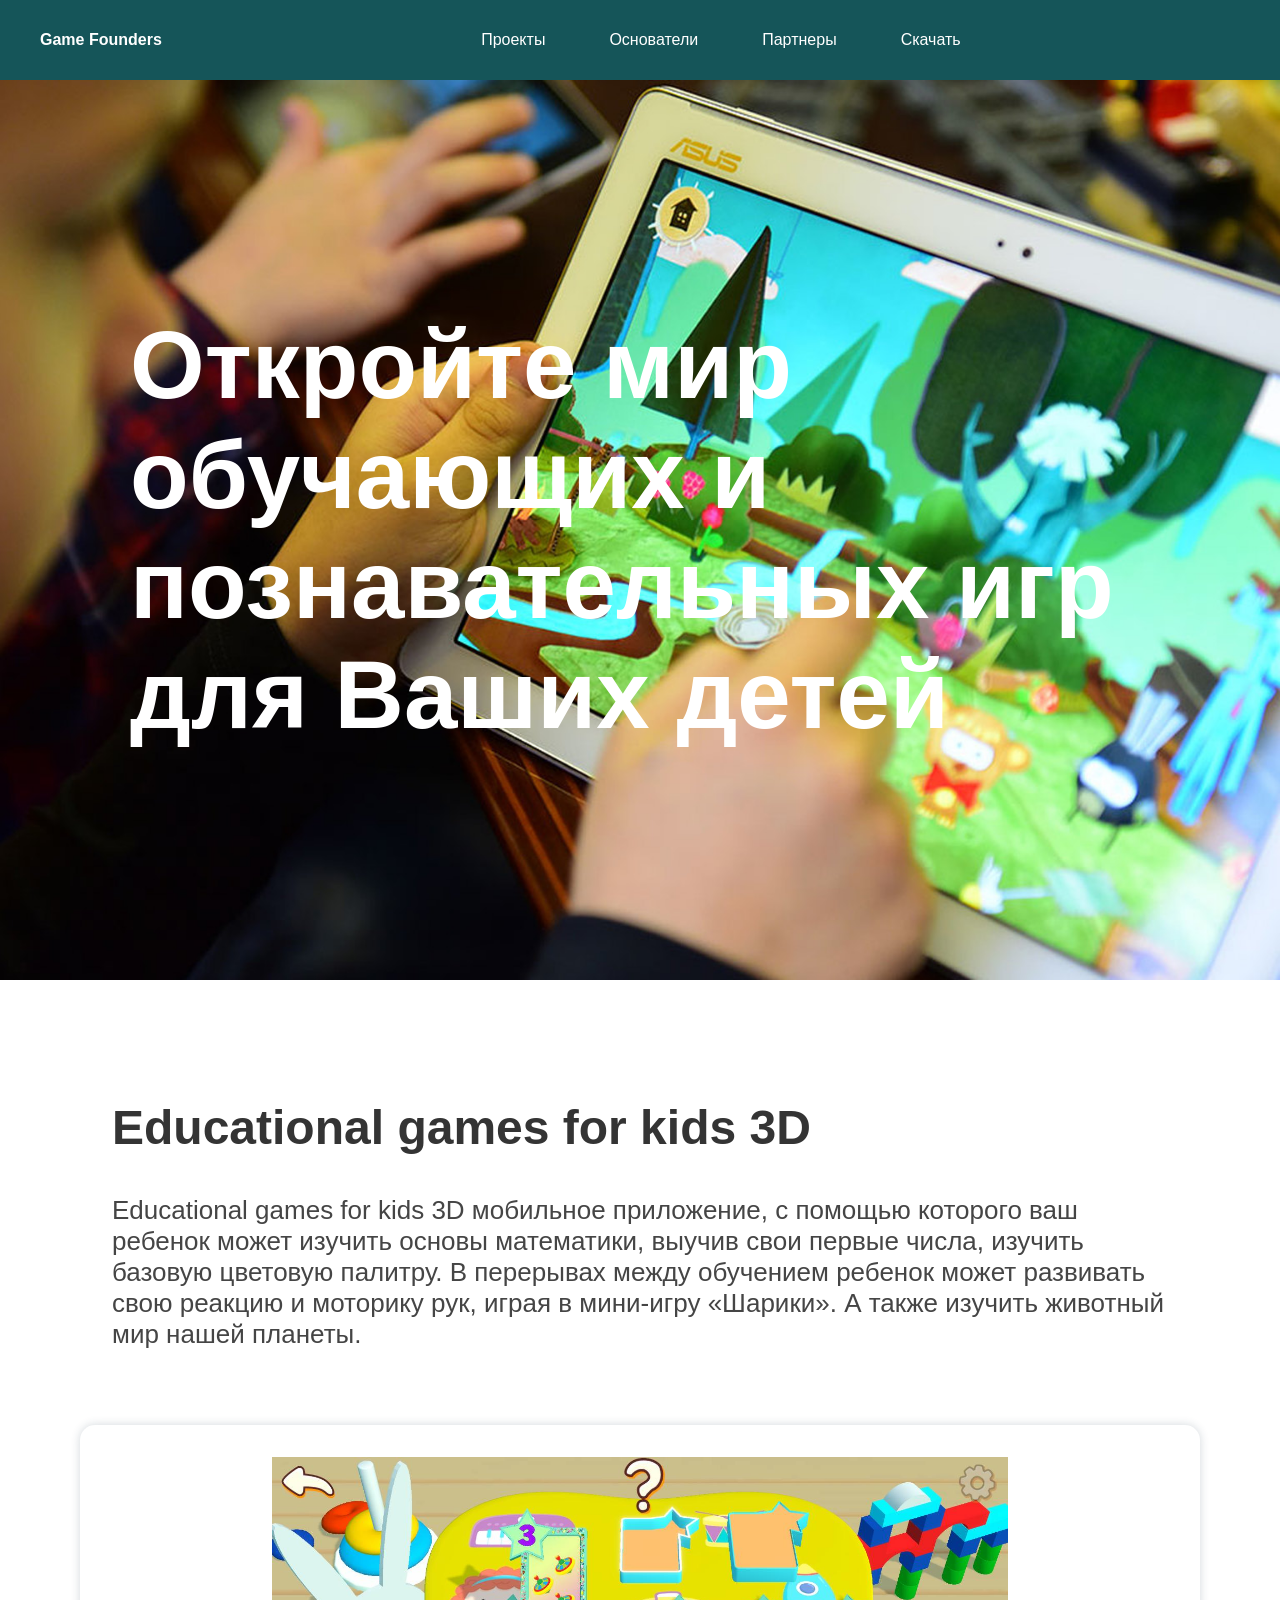
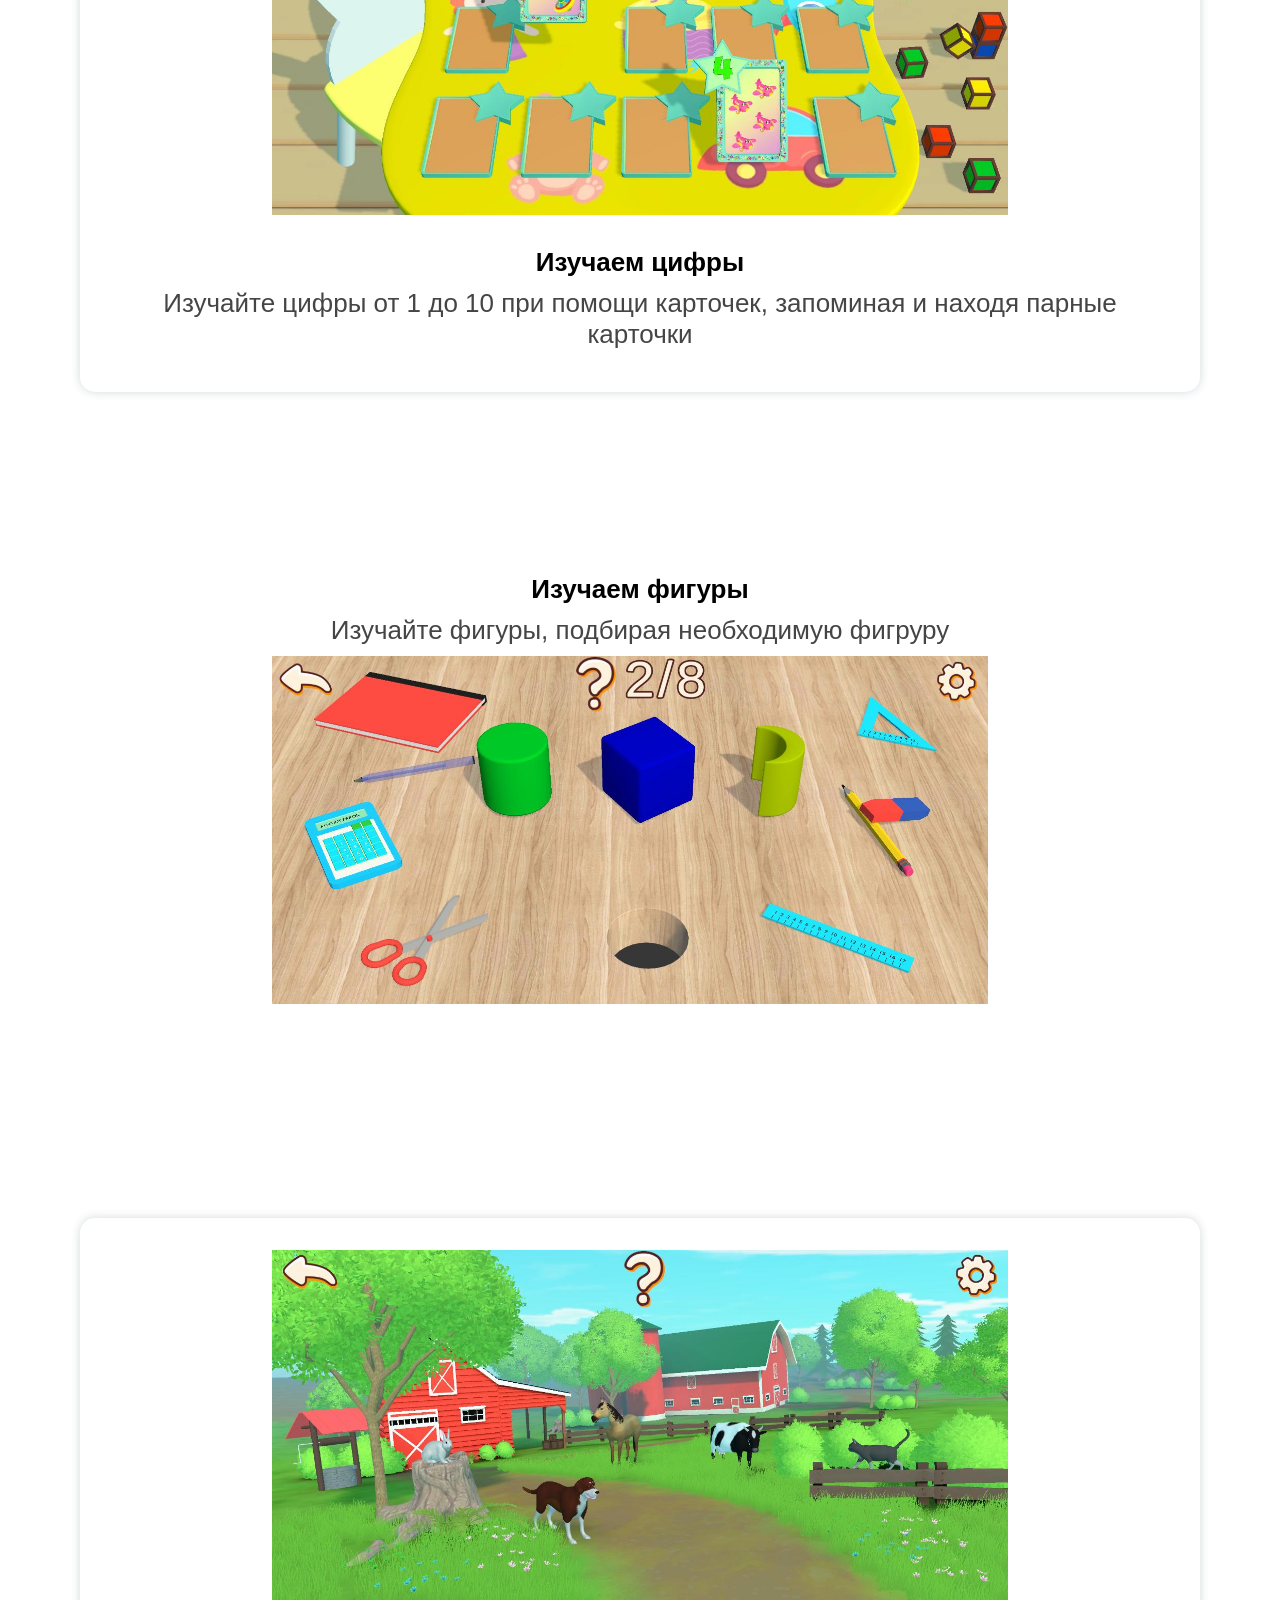
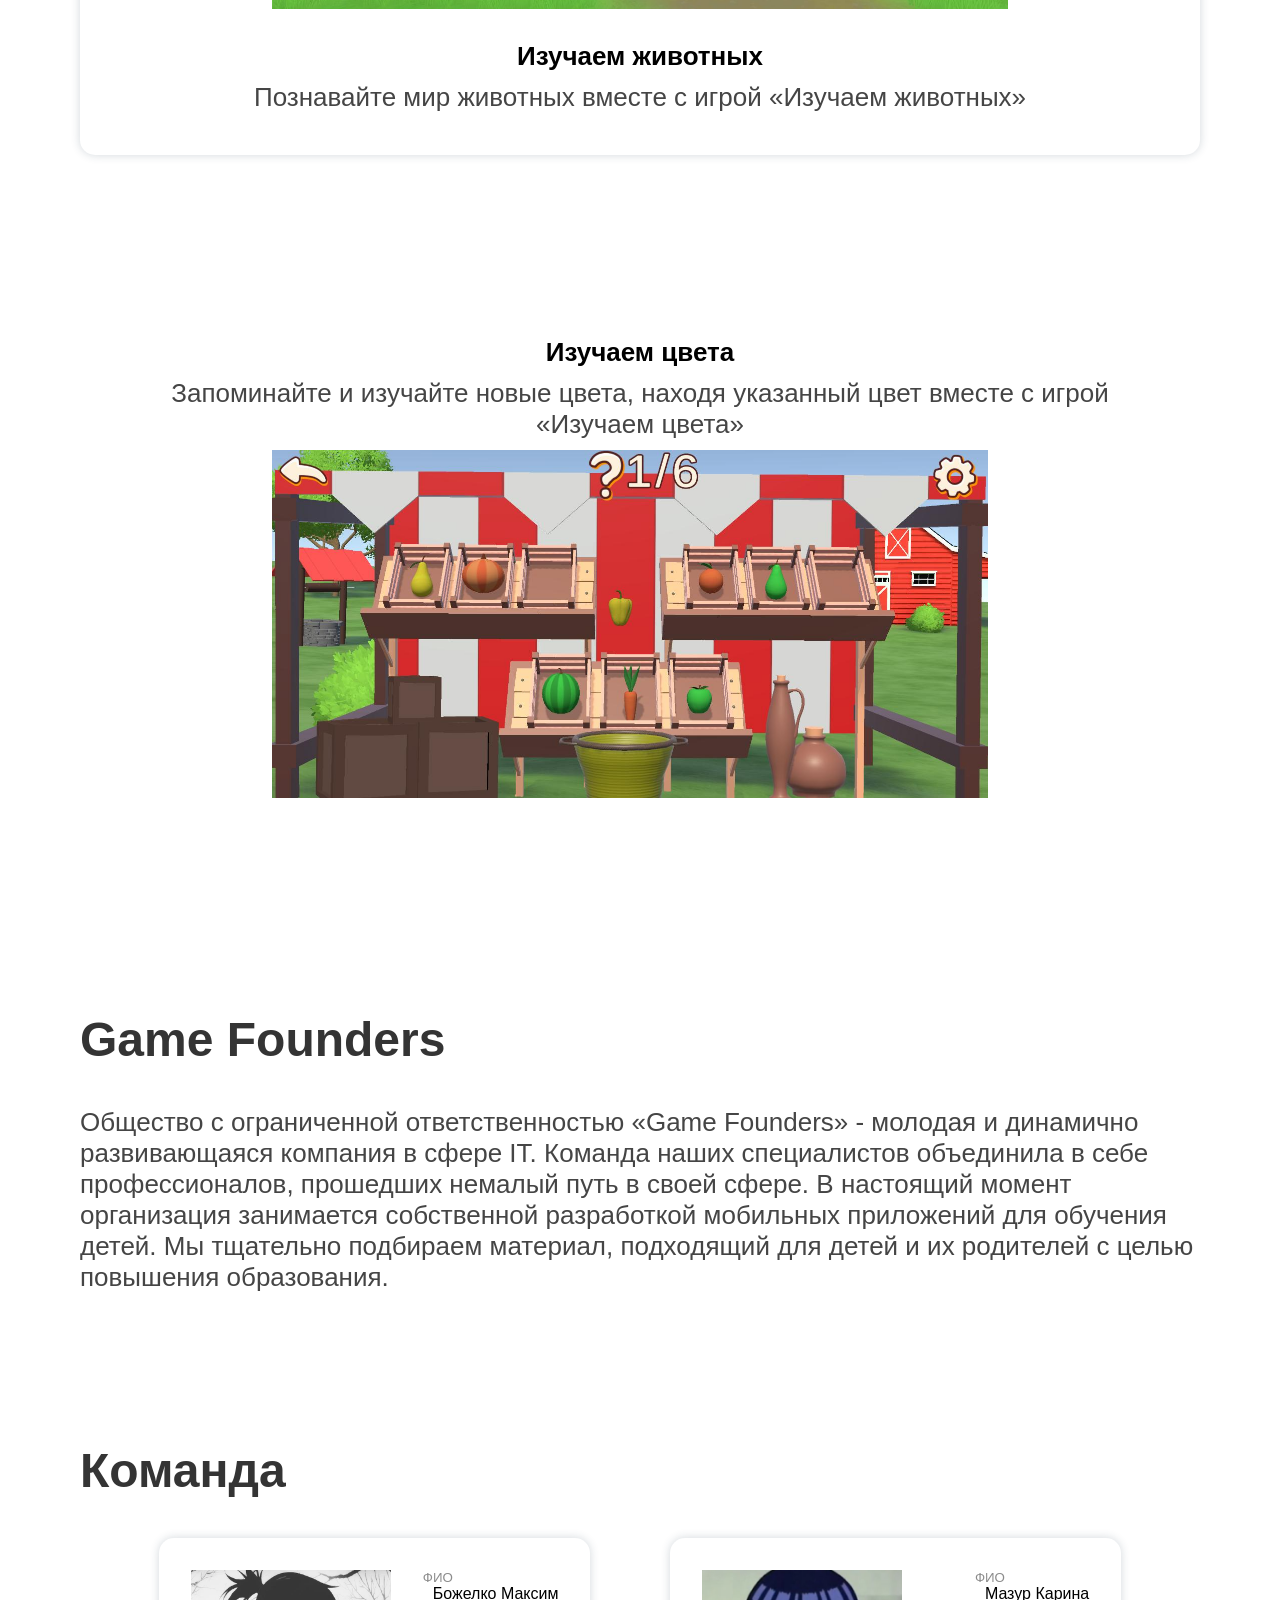
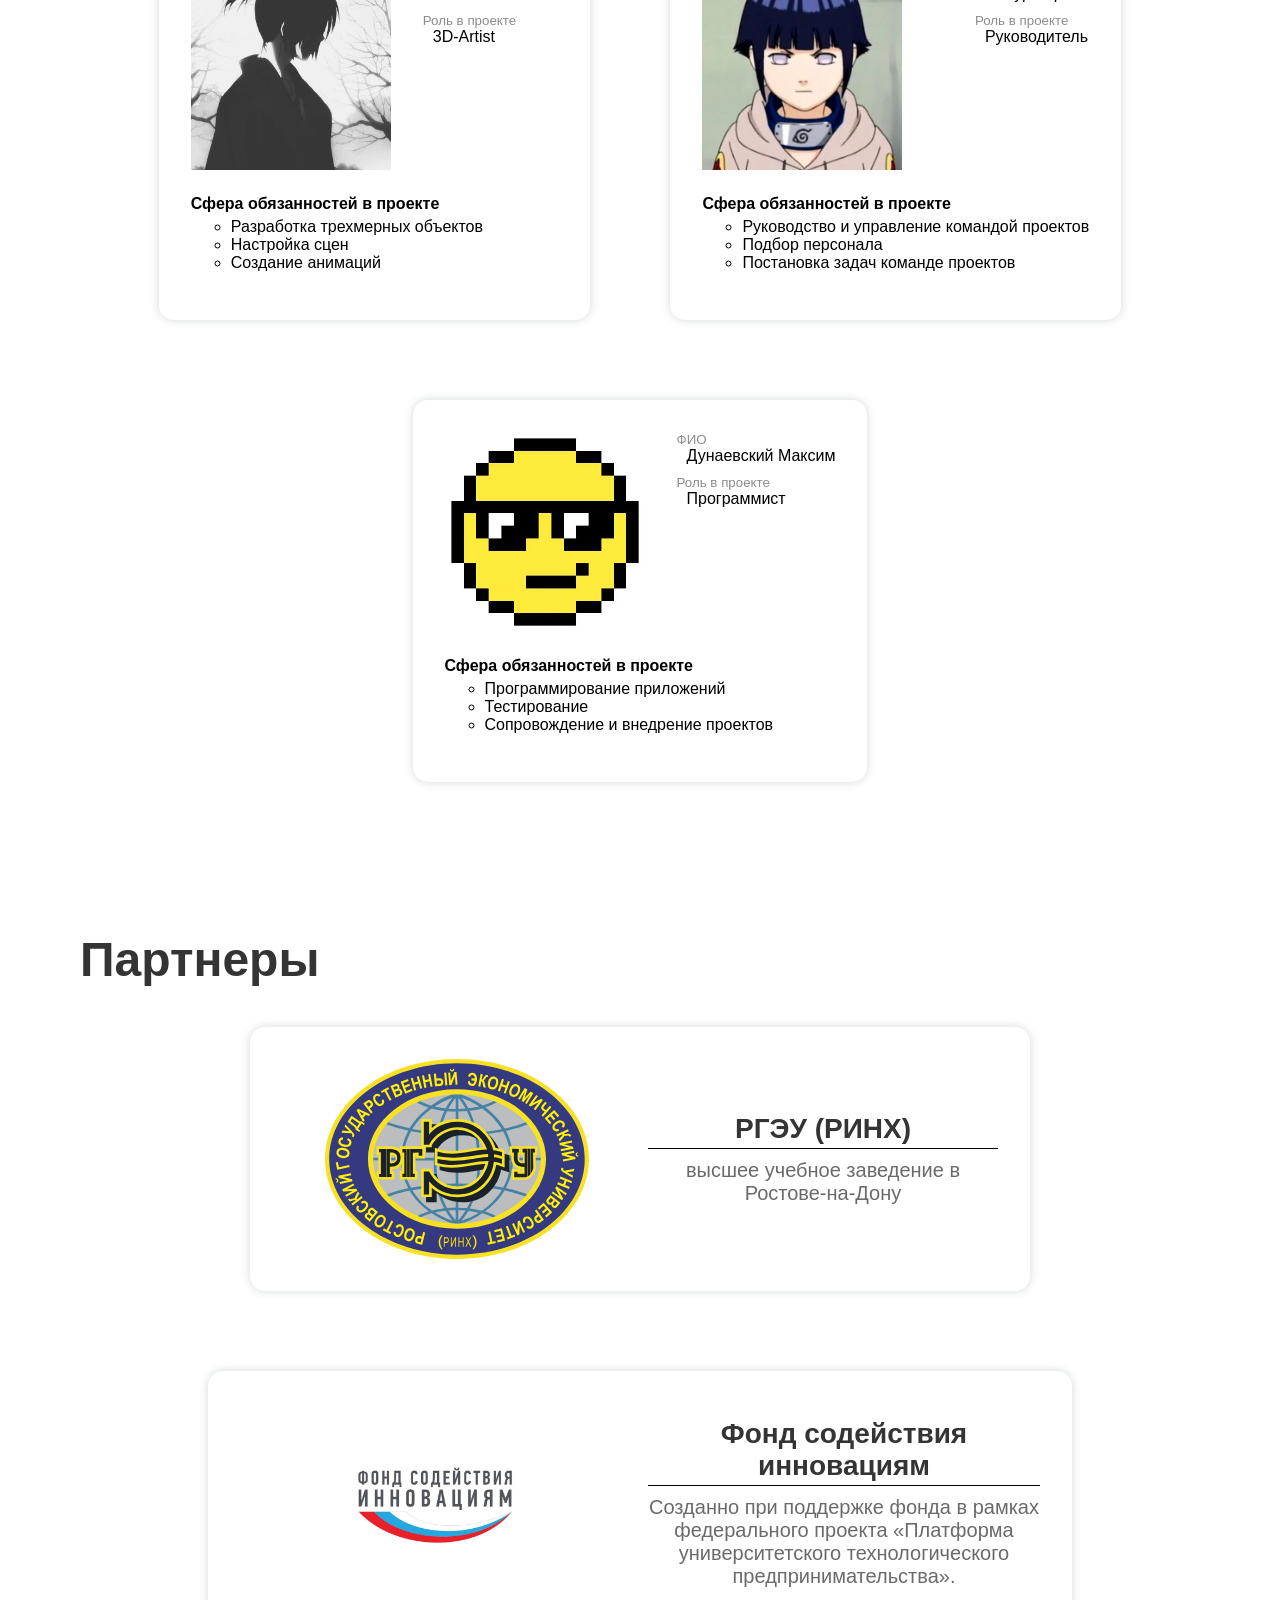
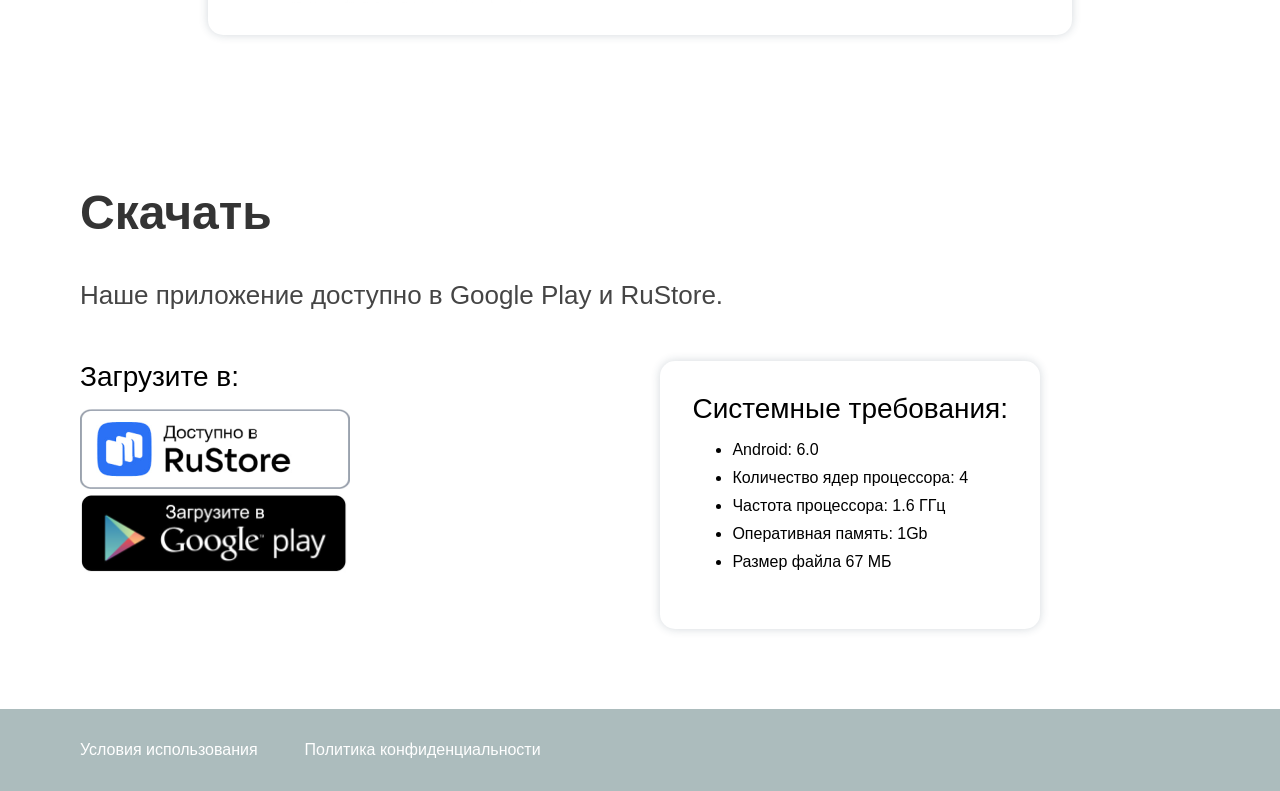
<file: index.html>
<!DOCTYPE html>
<html lang="en">
<head>
  <meta charset="UTF-8">
  <meta http-equiv="X-UA-Compatible" content="IE=edge">
  <meta name="viewport" content="width=device-width, initial-scale=1.0">
  <link rel="stylesheet" href="./main.css">
  <link rel="stylesheet" href="./media.css">
  <title>Game Founders | Educational games for kids 3D</title>
</head>
<div class="header">
  <div class="logo">Game Founders</div>
  <ul class="menu">
    <li><a href="#projects">Проекты</a></li>
    <li><a href="#founders">Основатели</a></li>
    <li><a href="#partners">Партнеры</a></li>
    <li><a href="#download">Скачать</a></li>
  </ul>
  <div></div>
</div>
<div class="preview">
  <h1>Откройте мир обучающих и познавательных игр для Ваших детей </h1>
</div>
<div class="container">
  <div class="inner-container">
    <h2 id="projects">Educational games for kids 3D</h2>
    <p class="description">Educational games for kids 3D мобильное приложение, с помощью которого ваш ребенок может изучить основы математики, выучив свои первые числа, изучить базовую цветовую палитру. В перерывах между обучением ребенок может развивать свою реакцию и моторику рук, играя в мини-игру «Шарики». А также изучить животный мир нашей планеты. </p>
  </div>
  <div class="game-block-border">
    <img src="./img/gameNumbers.jpg" alt="скриншот игры">
    <div class="game-info">
      <h3>Изучаем цифры</h3>
      <p class="description">Изучайте цифры от 1 до 10 при помощи карточек, запоминая и находя парные карточки</p>
    </div>
  </div>
  <div class="game-block">
    <div class="game-info">
      <h3>Изучаем фигуры</h3>
      <p class="description">Изучайте фигуры, подбирая необходимую фигруру</p>
    </div>
    <img src="./img/gameFigures.jpg" alt="скриншот игры">
  </div>
  <div class="game-block-border">
    <img src="./img/gameAnimal.jpg" alt="скриншот игры">
    <div class="game-info">
      <h3>Изучаем животных</h3>
      <p class="description">Познавайте мир животных вместе с игрой «Изучаем животных»</p>
    </div>
  </div>
  <div class="game-block">
    <div class="game-info">
      <h3>Изучаем цвета</h3>
      <p class="description">Запоминайте и изучайте новые цвета, находя указанный цвет вместе с игрой «Изучаем цвета»</p>
    </div>
    <img src="./img/gameColors.jpg" alt="скриншот игры">
  </div>

  <h2 id="founders" class="team-title">Game Founders</h2>
  <p class="description">Общество с ограниченной ответственностью «Game Founders» - молодая и динамично развивающаяся компания в сфере IT. Команда наших специалистов объединила в себе профессионалов, прошедших немалый путь в своей сфере. В настоящий момент организация занимается собственной разработкой мобильных приложений для обучения детей. Мы тщательно подбираем материал, подходящий для детей и их родителей с целью повышения образования.</p>
  <h2 class="team">Команда</h2>
  <div class="team-list">
      <div class="person">
        <div class="person-info">
          <div>
            <img src="./img/photo1.jpg" alt="фото сотрудника">
          </div>
          <div class="person-personal-data">
            <div class="label">ФИО</div>
            <div class="label-target">Божелко Максим</div>
            <div class="label">Роль в проекте</div>
            <div class="label-target">3D-Artist</div>
          </div>
        </div>
        <h4>Сфера обязанностей в проекте</h4>
        <ul>
          <li>Разработка трехмерных объектов</li>
          <li>Настройка сцен</li>
          <li>Создание анимаций</li>
        </ul>
      </div>
      <div class="person">
        <div class="person-info">
          <div>
            <img src="./img/photo2.jpg" alt="фото сотрудника">
          </div>
          <div class="person-personal-data">
            <div class="label">ФИО</div>
            <div class="label-target">Мазур Карина</div>
            <div class="label">Роль в проекте</div>
            <div class="label-target">Руководитель</div>
          </div>
        </div>
        <h4>Сфера обязанностей в проекте</h4>
        <ul>
          <li>Руководство и управление командой проектов</li>
          <li>Подбор персонала</li>
          <li>Постановка задач команде проектов</li>
        </ul>
      </div>
      <div class="person">
        <div class="person-info">
          <div>
            <img src="./img/photo3.jpg" alt="фото сотрудника">
          </div>
          <div class="person-personal-data">
            <div class="label">ФИО</div>
            <div class="label-target">Дунаевский Максим </div>
            <div class="label">Роль в проекте</div>
            <div class="label-target">Программист</div>
          </div>
        </div>
        <h4>Сфера обязанностей в проекте</h4>
        <ul>
          <li>Программирование приложений</li>
          <li>Тестирование</li>
          <li>Сопровождение и внедрение проектов</li>
        </ul>
      </div>
</div>

  <h2 id="partners" class="partner-title">Партнеры</h2>
  <div class="partners">
    <div class="partner">
      <div class="partner-info">
        <div>
          <img src="./img/rsue.svg" alt="РИНХ логотип">
        </div>
        <div>
          <div>
            <div>РГЭУ (РИНХ)</div>
            <div>высшее учебное заведение в Ростове-на-Дону</div>
          </div>
        </div>
      </div>
    </div>
    <div class="partner">
      <div class="partner-info">
        <div>
          <img src="./img/fasie.jpg" alt="Фонд содействия инновациям логотип">
        </div>
        <div>
          <div>
          	
            <div>Фонд содействия инновациям</div>
            <div>Созданно при поддержке фонда в рамках федерального проекта «Платформа
университетского технологического предпринимательства».</div>
          </div>
        </div>
      </div>
    </div>
  </div>

  <h2 id="download" class="download-title">Скачать</h2>
  <p class="description">Наше приложение доступно в Google Play и RuStore.</p>
  <div class="download">
    <div>
      <div>Загрузите в:</div>
      <ul>
        <li><img src="./img/rustore.jpg" alt="rustore"></li>
        <li><a href="https://play.google.com/store/apps/details?id=com.TwoGameWorlds.KidsGame"><img src="./img/playmarket.jpg" alt="playmarket"></a></li>
      </ul>
    </div>
    <div>
      <div>Системные требования:</div>
      <ul>
        <li>Android: 6.0 </li>
        <li>Количество ядер процессора: 4</li>
        <li>Частота процессора: 1.6 ГГц</li>
        <li>Оперативная память: 1Gb</li>
        <li>Размер файла 67 МБ</li>
      </ul>
    </div>
  </div>

</div>
<div class="footer">
  <a target="_blank" href="./Terms & Conditions.pdf">Условия использования</a>
  <a target="_blank" href="./Privacy Policy.pdf">Политика конфиденциальности</a>
</div>

</body>
</html>
</file>
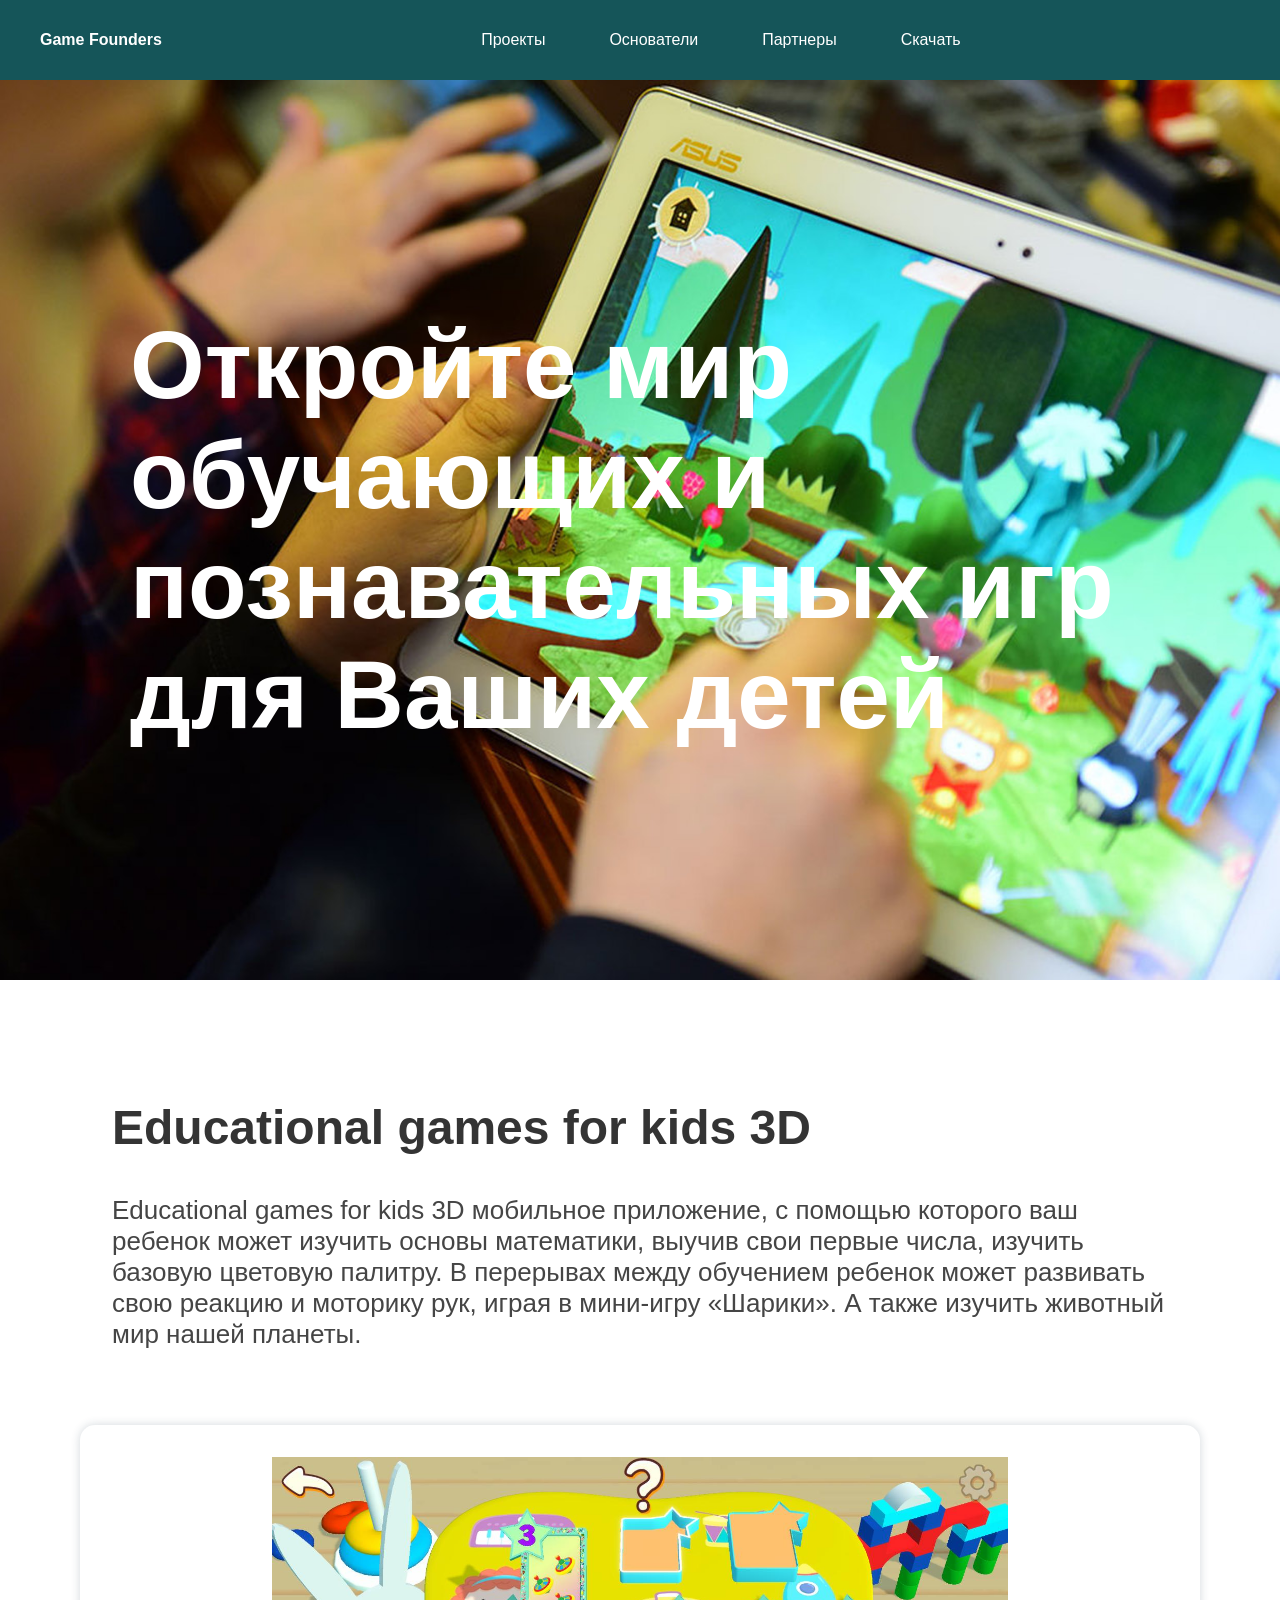
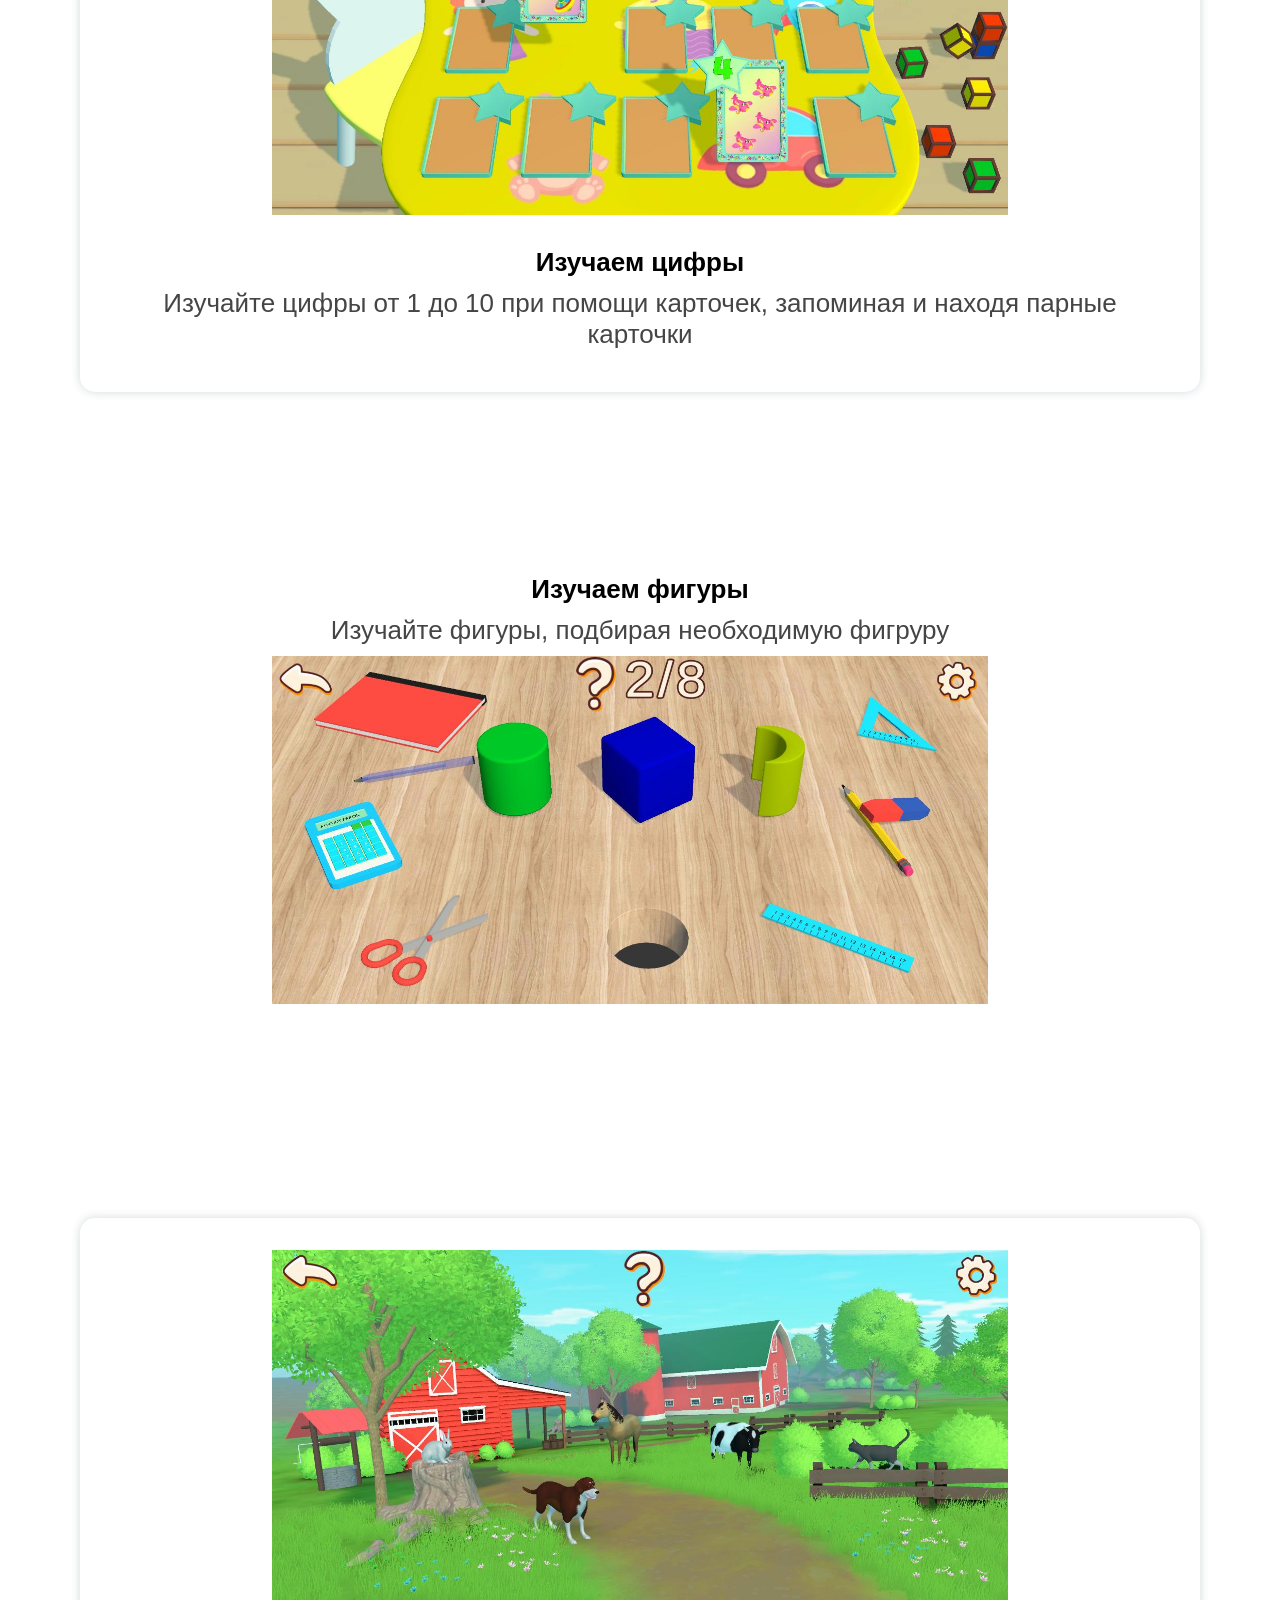
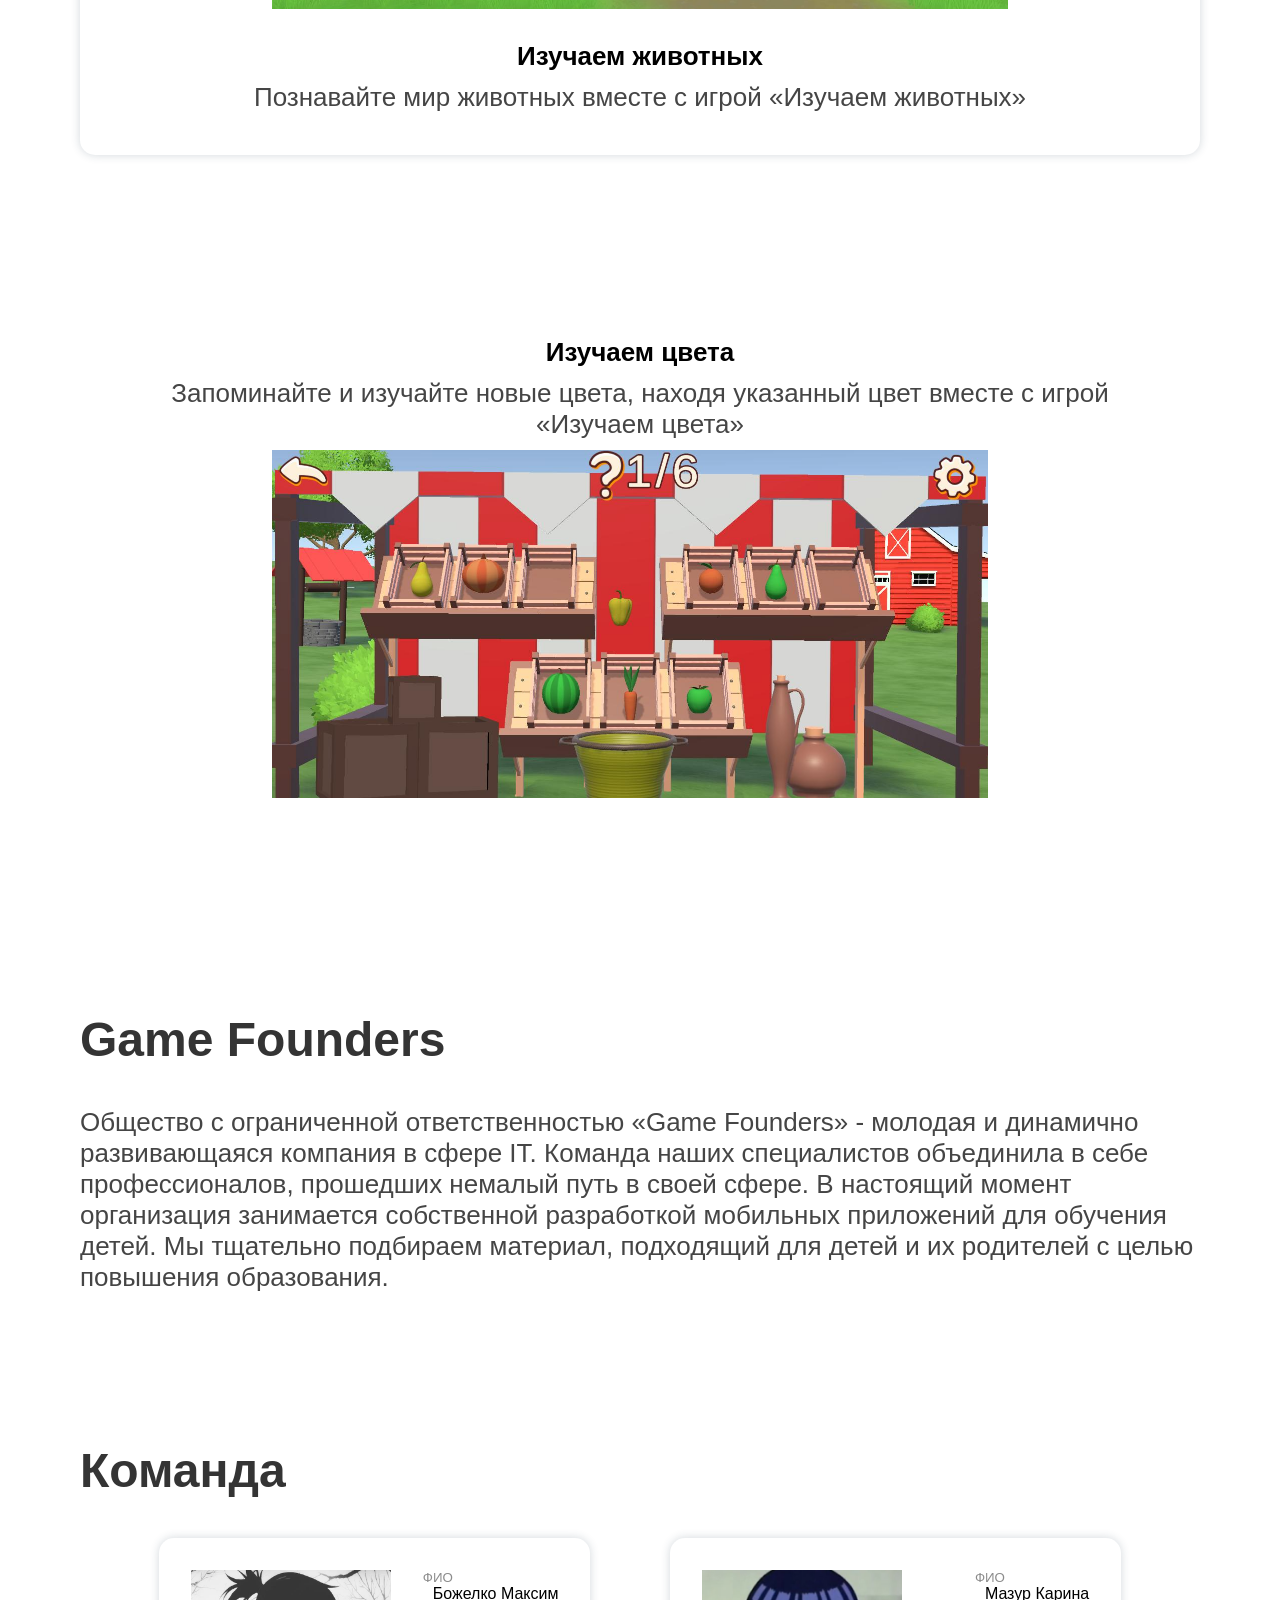
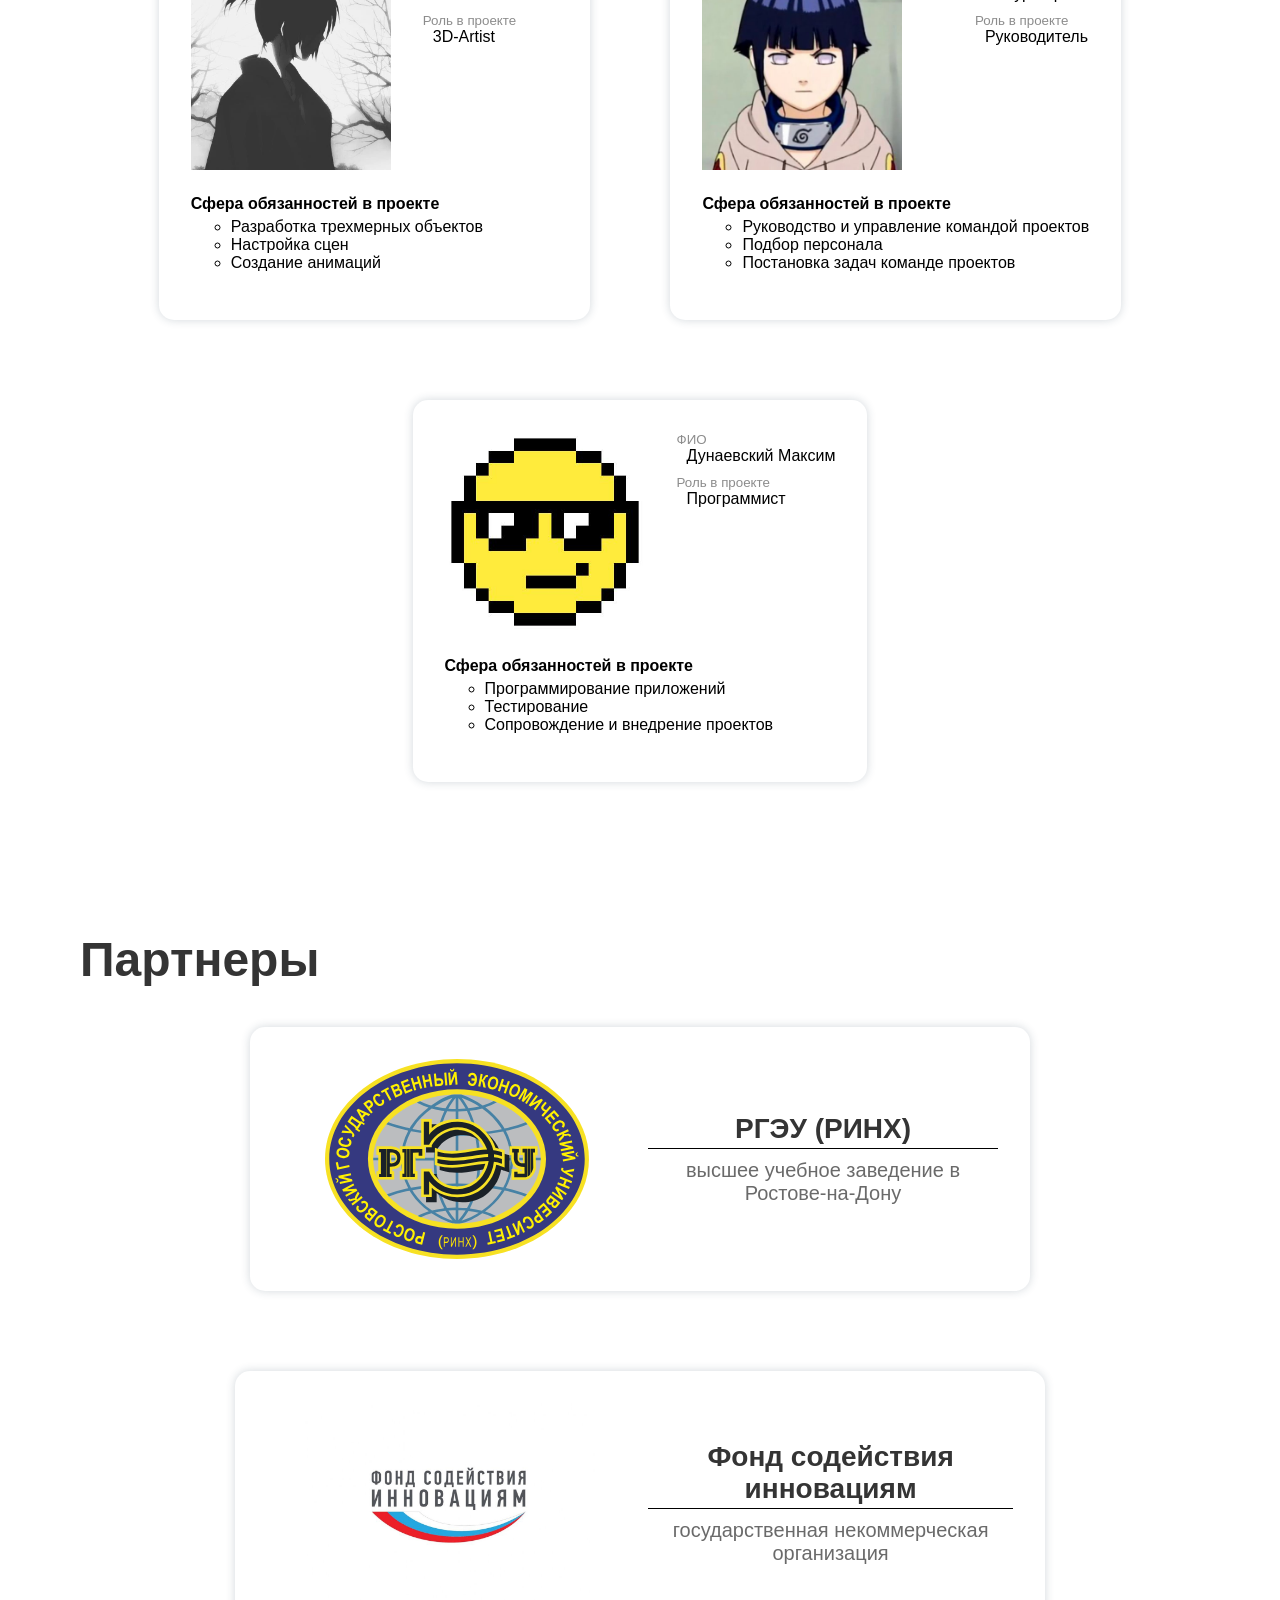
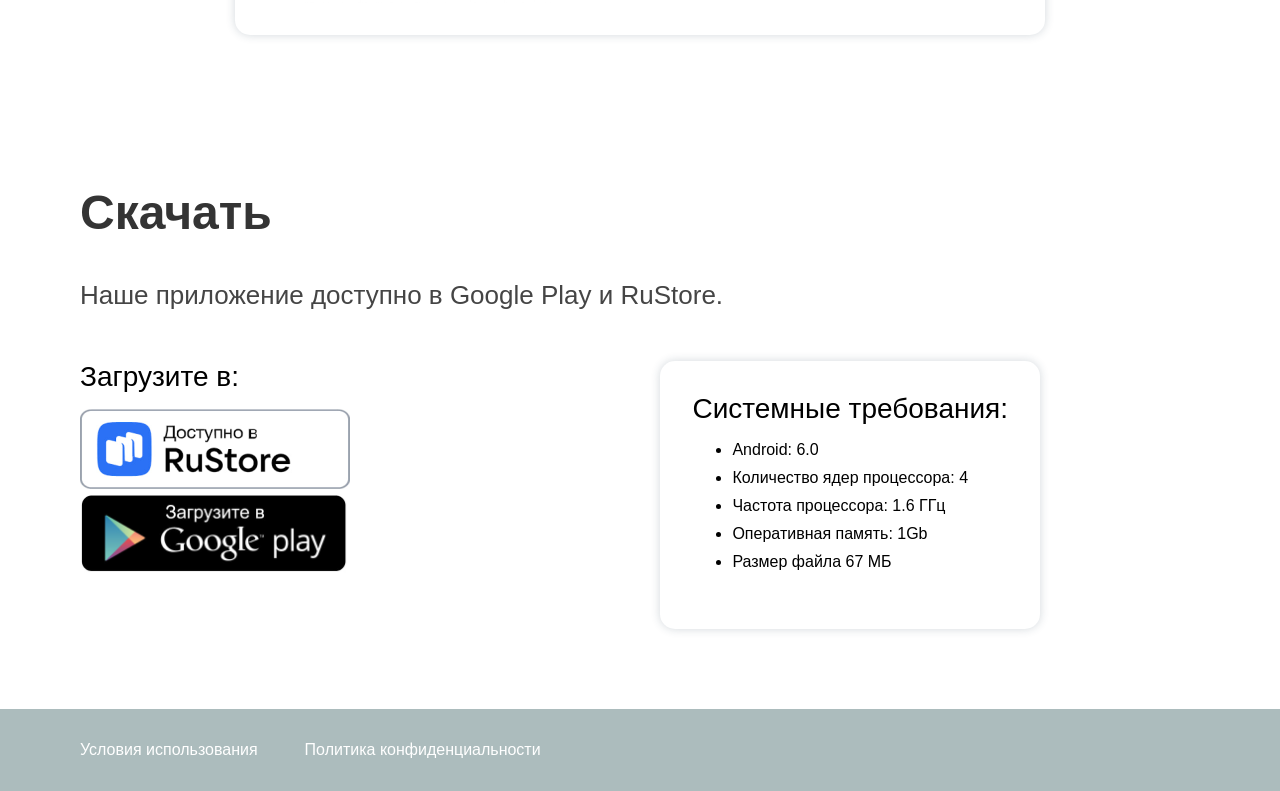
<file: main.html>
<!DOCTYPE html>
<html lang="en">
<head>
  <meta charset="UTF-8">
  <meta http-equiv="X-UA-Compatible" content="IE=edge">
  <meta name="viewport" content="width=device-width, initial-scale=1.0">
  <link rel="stylesheet" href="./main.css">
  <link rel="stylesheet" href="./media.css">
  <title>Game Founders | Educational games for kids 3D</title>
</head>
<div class="header">
  <div class="logo">Game Founders</div>
  <ul class="menu">
    <li><a href="#projects">Проекты</a></li>
    <li><a href="#founders">Основатели</a></li>
    <li><a href="#partners">Партнеры</a></li>
    <li><a href="#download">Скачать</a></li>
  </ul>
  <div></div>
</div>
<div class="preview">
  <h1>Откройте мир обучающих и познавательных игр для Ваших детей </h1>
</div>
<div class="container">
  <div class="inner-container">
    <h2 id="projects">Educational games for kids 3D</h2>
    <p class="description">Educational games for kids 3D мобильное приложение, с помощью которого ваш ребенок может изучить основы математики, выучив свои первые числа, изучить базовую цветовую палитру. В перерывах между обучением ребенок может развивать свою реакцию и моторику рук, играя в мини-игру «Шарики». А также изучить животный мир нашей планеты. </p>
  </div>
  <div class="game-block-border">
    <img src="./img/gameNumbers.jpg" alt="скриншот игры">
    <div class="game-info">
      <h3>Изучаем цифры</h3>
      <p class="description">Изучайте цифры от 1 до 10 при помощи карточек, запоминая и находя парные карточки</p>
    </div>
  </div>
  <div class="game-block">
    <div class="game-info">
      <h3>Изучаем фигуры</h3>
      <p class="description">Изучайте фигуры, подбирая необходимую фигруру</p>
    </div>
    <img src="./img/gameFigures.jpg" alt="скриншот игры">
  </div>
  <div class="game-block-border">
    <img src="./img/gameAnimal.jpg" alt="скриншот игры">
    <div class="game-info">
      <h3>Изучаем животных</h3>
      <p class="description">Познавайте мир животных вместе с игрой «Изучаем животных»</p>
    </div>
  </div>
  <div class="game-block">
    <div class="game-info">
      <h3>Изучаем цвета</h3>
      <p class="description">Запоминайте и изучайте новые цвета, находя указанный цвет вместе с игрой «Изучаем цвета»</p>
    </div>
    <img src="./img/gameColors.jpg" alt="скриншот игры">
  </div>

  <h2 id="founders" class="team-title">Game Founders</h2>
  <p class="description">Общество с ограниченной ответственностью «Game Founders» - молодая и динамично развивающаяся компания в сфере IT. Команда наших специалистов объединила в себе профессионалов, прошедших немалый путь в своей сфере. В настоящий момент организация занимается собственной разработкой мобильных приложений для обучения детей. Мы тщательно подбираем материал, подходящий для детей и их родителей с целью повышения образования.</p>
  <h2 class="team">Команда</h2>
  <div class="team-list">
      <div class="person">
        <div class="person-info">
          <div>
            <img src="./img/photo1.jpg" alt="фото сотрудника">
          </div>
          <div class="person-personal-data">
            <div class="label">ФИО</div>
            <div class="label-target">Божелко Максим</div>
            <div class="label">Роль в проекте</div>
            <div class="label-target">3D-Artist</div>
          </div>
        </div>
        <h4>Сфера обязанностей в проекте</h4>
        <ul>
          <li>Разработка трехмерных объектов</li>
          <li>Настройка сцен</li>
          <li>Создание анимаций</li>
        </ul>
      </div>
      <div class="person">
        <div class="person-info">
          <div>
            <img src="./img/photo2.jpg" alt="фото сотрудника">
          </div>
          <div class="person-personal-data">
            <div class="label">ФИО</div>
            <div class="label-target">Мазур Карина</div>
            <div class="label">Роль в проекте</div>
            <div class="label-target">Руководитель</div>
          </div>
        </div>
        <h4>Сфера обязанностей в проекте</h4>
        <ul>
          <li>Руководство и управление командой проектов</li>
          <li>Подбор персонала</li>
          <li>Постановка задач команде проектов</li>
        </ul>
      </div>
      <div class="person">
        <div class="person-info">
          <div>
            <img src="./img/photo3.jpg" alt="фото сотрудника">
          </div>
          <div class="person-personal-data">
            <div class="label">ФИО</div>
            <div class="label-target">Дунаевский Максим </div>
            <div class="label">Роль в проекте</div>
            <div class="label-target">Программист</div>
          </div>
        </div>
        <h4>Сфера обязанностей в проекте</h4>
        <ul>
          <li>Программирование приложений</li>
          <li>Тестирование</li>
          <li>Сопровождение и внедрение проектов</li>
        </ul>
      </div>
</div>

  <h2 id="partners" class="partner-title">Партнеры</h2>
  <div class="partners">
    <div class="partner">
      <div class="partner-info">
        <div>
          <img src="./img/rsue.svg" alt="РИНХ логотип">
        </div>
        <div>
          <div>
            <div>РГЭУ (РИНХ)</div>
            <div>высшее учебное заведение в Ростове-на-Дону</div>
          </div>
        </div>
      </div>
    </div>
    <div class="partner">
      <div class="partner-info">
        <div>
          <img src="./img/fasie.jpg" alt="Фонд содействия инновациям логотип">
        </div>
        <div>
          <div>
            <div>Фонд содействия инновациям</div>
            <div>государственная некоммерческая организация</div>
          </div>
        </div>
      </div>
    </div>
  </div>

  <h2 id="download" class="download-title">Скачать</h2>
  <p class="description">Наше приложение доступно в Google Play и RuStore.</p>
  <div class="download">
    <div>
      <div>Загрузите в:</div>
      <ul>
        <li><img src="./img/rustore.jpg" alt="rustore"></li>
        <li><img src="./img/playmarket.jpg" alt="playmarket"></li>
      </ul>
    </div>
    <div>
      <div>Системные требования:</div>
      <ul>
        <li>Android: 6.0 </li>
        <li>Количество ядер процессора: 4</li>
        <li>Частота процессора: 1.6 ГГц</li>
        <li>Оперативная память: 1Gb</li>
        <li>Размер файла 67 МБ</li>
      </ul>
    </div>
  </div>

</div>
<div class="footer">
  <a target="_blank" href="./Terms & Conditions.pdf">Условия использования</a>
  <a target="_blank" href="./Privacy Policy.pdf">Политика конфиденциальности</a>
</div>

</body>
</html>
</file>
<file: main.css>
body {
  /* word-break: break-all; */
  margin: 0;
  font-family: Arial, Helvetica, sans-serif;
}

h2 {
  color: #343434;
  font-weight: bold;
  font-size: 48px;
}

p {
  font-size: 26px;
  color: #454545;
}

.header {
  padding: 15px 40px;
  color: white;
  background-color: #155559;
  display: flex;
  justify-content: space-between;
}

.header .logo {
  font-weight: bold;
  display: flex;
  justify-content: center;
  align-items: center;
}

.header .menu {
  display: flex;
  column-gap: 5vw;
}

.header .menu a {
  cursor: pointer;
  color: white;
  text-decoration: none;
}

.header .menu li {
  list-style-type: none;
}

.preview {
 background-image: url('./img/bg.jpg');
 background-position: center;
 background-repeat: no-repeat;
 background-size: cover;
 height: 100vh;
}

.preview h1 {
  margin: 0;
  color: white;
  padding: 230px 0 0 130px;
  font-weight: bold;
  font-size: 96px;
}

.container {
  padding: 5em;
}

.inner-container {
  padding: 0 2em;
}

.game-block-border {
  border-radius: 15px;
  -webkit-box-shadow:0px 0px 10px 0px rgb(34 60 80 / 20%);
  -moz-box-shadow: 0px 0px 10px 0px rgb(34 60 80 / 20%);
  box-shadow:0px 0px 10px 0px rgb(34 60 80 / 20%);
}

.game-block-border, .game-block {
  padding: 2em;
  margin-bottom: 2em;
  display: flex;
  justify-content: space-between;
}

.game-block-border img, .game-block img {
  height: 300px;
}

.game-info {
  width: 650px;
  display: flex;
  flex-direction: column;
  justify-content: center;
}

.game-info h3, .game-info p {
  margin: 0 0 10px 0;
  font-size: 26px;
}

.team-title {
  margin-top: 150px;
}

.team {
  margin-top: 150px;
}

.team-list {
  display: flex;
  justify-content: space-between;
  flex-wrap: wrap;
  row-gap: 5em;
  column-gap: 1em;
  margin: 0 2em;
}

.person {
  border-radius: 15px;
  -webkit-box-shadow:0px 0px 10px 0px rgb(34 60 80 / 20%);
  -moz-box-shadow: 0px 0px 10px 0px rgb(34 60 80 / 20%);
  box-shadow:0px 0px 10px 0px rgb(34 60 80 / 20%);
  padding: 2em;
}

.person img {
  height: 200px;
  width: 200px;
}

.person-left {
  display: flex;
  justify-content: start;
  margin-bottom: 10em;
}


.person-right {
  display: flex;
  justify-content: end;
  margin-bottom: 10em;
}

.person-info {
  display: flex;
  justify-content: space-between;
  column-gap: 2em;
}

.label {
  font-size: smaller;
  color: #4545459d;
  font-weight: lighter;
}

.label-target {
  padding-left: 10px;
  margin-bottom: 10px;
}

.person h4 {
  margin-bottom: 5px;
}

.person ul {
  margin-top: 0;
  list-style: circle;
}

.partners {
  display: flex;
  justify-content: space-between;
  column-gap: 1em;
  flex-wrap: wrap;
  row-gap: 5em;
}

.partner-title {
  margin-top: 150px;
}

.partner {
  margin-top: 150px;
  border-radius: 15px;
  -webkit-box-shadow:0px 0px 10px 0px rgb(34 60 80 / 20%);
  -moz-box-shadow: 0px 0px 10px 0px rgb(34 60 80 / 20%);
  box-shadow:0px 0px 10px 0px rgb(34 60 80 / 20%);
  padding: 2em;
  margin: 0 2em;
  max-width: 600px;
}

.partner img {
  height: 200px;
}

.partner-info {
  display: flex;
  column-gap: 1em;
  color: #343434;
}

.partner-info>div {
  width: -webkit-fill-available;
  display: flex;
  justify-content: center;
}

.partner-info>div>div {
  display: flex;
  justify-content: center;
  flex-direction: column;
}

.partner-info>div>div>div {
  text-align: center;
}

.partner-info>div>div>div:first-child {
  border-bottom: 1px solid black;
  padding-bottom: 3px;
  font-weight: 900;
  font-size: 28px;
}

.partner-info>div>div>div:last-child  {
  padding-top: 10px;
  font-size: 20px;
  color: #6a6a6a;
}

.partner p {
  font-size: 20px;
}

.download-title {
  margin-top: 150px;
}

.download {
  flex-wrap: wrap;
  row-gap: 5em;
  margin-top: 50px;
  display: flex;
  justify-content: space-between;
  row-gap: 2em;
  column-gap: 2em;
}

.download div div {
  font-size: 28px;
}

.download>div:last-child {
  height: min-content;
}

.download>div:first-child ul {
  list-style: none;
  padding: 0;
  margin-bottom: 50px;
}

.download>div:first-child ul li img {
  height: 80px;
}

.download>div:first-child ul li img:hover {
  cursor: pointer;
}

.download>div:last-child {
  margin-right: 10em;
  border-radius: 15px;
  -webkit-box-shadow:0px 0px 10px 0px rgb(34 60 80 / 20%);
  -moz-box-shadow: 0px 0px 10px 0px rgb(34 60 80 / 20%);
  box-shadow:0px 0px 10px 0px rgb(34 60 80 / 20%);
  padding: 2em;
}

.download>div:last-child li {
  padding-bottom: 10px;
}

.apk img {
  height: 50px;
}

.apk img:hover {
  cursor: pointer;
}

.apk {
  margin-top: 10px;
  display: flex;
}

.apk>div {
  display: flex;
  justify-content: center;
  flex-direction: column;
}

.apk>div>div {
  font-size: 18px !important;
  color: blue;
}

.apk>div>div:hover {
  color: black;
  cursor: pointer;
}

.footer {
  background-color: #ACBCBD;
  color: white;
  padding: 2em 5em;
  display: flex;
  row-gap: 2em;
  flex-wrap: wrap;
  column-gap: 2em;
}

.footer a {
  color: white;
  margin-right: 15px;
  text-decoration: none;
}
</file>
<file: media.css>
@media screen and (max-width: 400px) {
  .game-block-border, .game-block {
    padding: 0;
  }
  .partner {
    padding: 0;
    margin: 0;
  }
}

@media screen and (max-width: 558px) {
  .header .menu {
    display: none;
  }
  
  .header {
    display: flex;
    justify-content: center;
  }

  .partners {
    margin: 0;
  }

  .preview {
    display: flex;
    justify-content: center;
    flex-direction: column;
  }

  .preview h1 {
    font-size: 15vw;
    padding: 0 20px;
  } 

  .person {
    margin: 0;
  }

  .person-info {
    flex-direction: column;
  }

  .person-info>div:first-child {
    display: flex;
    justify-content: center;
    margin-bottom: 20px;
  }
}

@media screen and (max-width: 600px) {
  .container {
    padding: 1em;
  }
}

@media screen and (max-width: 900px) {
  .partner-info {
    display: block;
  }
}

@media screen and (max-width: 1000px) {
  .preview h1 {
    font-size: 6em;
    padding-left: 10vw;
  }
}

@media screen and (max-width: 950px) {
  .preview h1 {
    font-size: 5em;
    padding-left: 8vw;
  }
}

@media screen and (max-width: 780px) {
  .preview h1 {
    font-size: 4em;
    padding-left: 6vw;
  }
}

@media screen and (max-width: 780px) {
  .preview h1 {
    font-size: 4em;
    padding-left: 6vw;
  }
}

@media screen and (max-width: 600px) {
  .preview h1 {
    font-size: 3.5em;
    padding-left: 5vw;
  }
}

@media screen and (max-width: 520px) {
  .preview h1 {
    font-size: 3em;
    padding-left: 4vw;
  }
}

@media screen and (max-width: 450px) {
  .preview h1 {
    font-size: 2.5em;
    padding-left: 3vw;
  }
}

@media screen and (max-width: 370px) {
  .preview h1 {
    font-size: 2em;
    padding-left: 2vw;
  }
  #projects {
    font-size: 36px;
  }
}

@media screen and (max-width: 1160px) {
  .download>div:last-child {
    margin: 0;
  }

}

@media screen and (max-width: 1600px) {
  .game-block img {
    margin-right: 20px;
  }
  .game-block-border img, .game-block img {
    height: 15vw;
  }
}

@media screen and (max-width: 1650px) {
  .partners {
    justify-content: center;
  }
  .partner {
    max-width: 800px;
  }
}

@media screen and (max-width: 1441px) {
  .team-list {
    column-gap: 5em;
    justify-content: center;
  }
}

@media screen and (max-width: 1300px) {
  
  .inner-container {
    margin-bottom: 75px;
  }

  .game-block-border, .game-block {
    flex-direction: column;
    margin-bottom: 150px;
  }
  
  .game-block-border img, .game-block img {
    height: auto;
    min-height: 98px;
    padding: 0 10em 2em 10em;
    min-width: 208px;
  }
  .game-block-border div, .game-block div {
    display: flex;
    justify-content: center;
    flex-direction: column;
    width: 100%;
  }
  .game-block-border h3, .game-block h3, .game-block-border p, .game-block p {
    text-align: center;
  }
}

@media screen and (max-width: 1000px) {
  .game-block-border img, .game-block img {
    padding: 0;
  }
}
</file>
